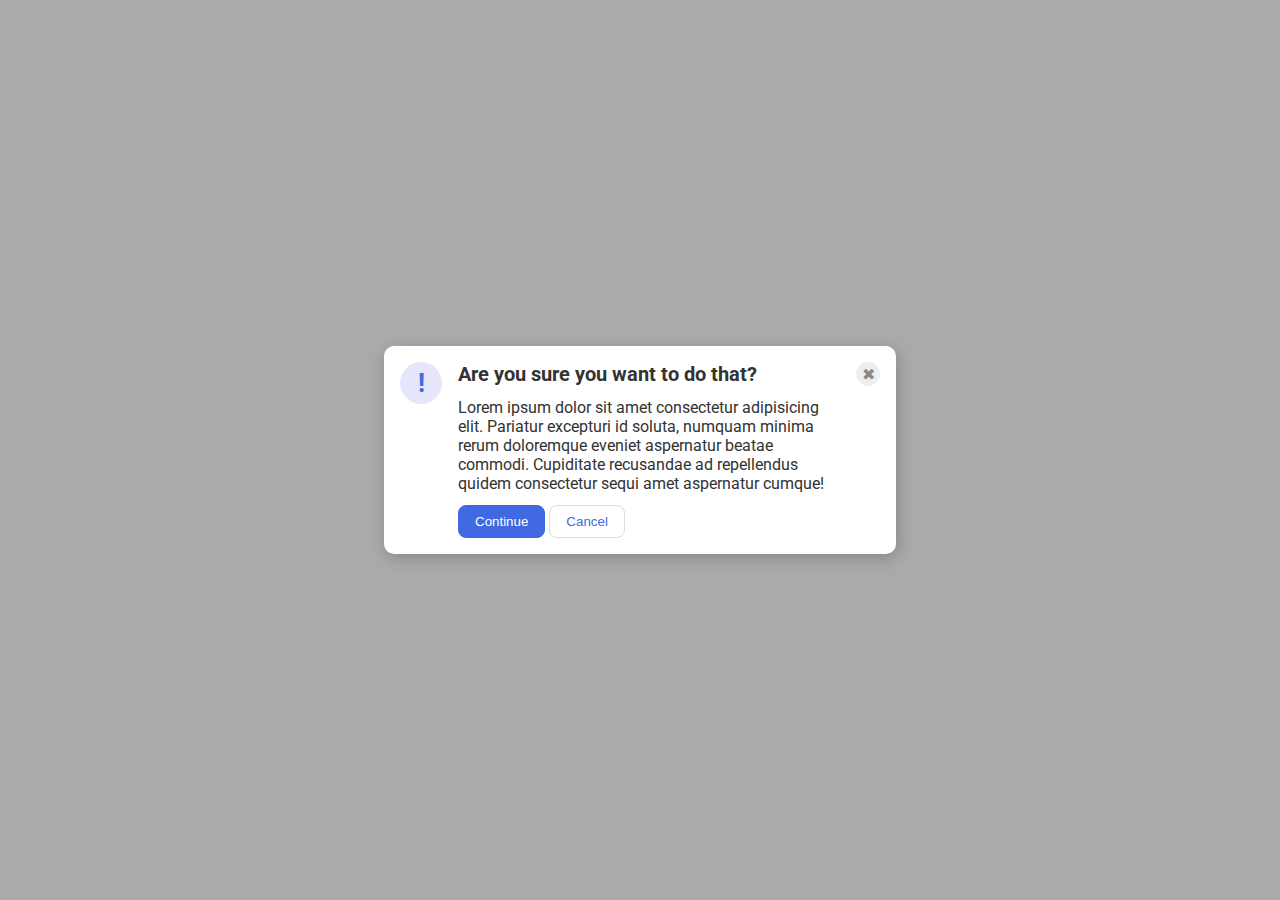
<file: foundations/flex/05-flex-modal/index.html>
<!DOCTYPE html>
<html lang="en">

<head>
  <meta charset="UTF-8">
  <meta http-equiv="X-UA-Compatible" content="IE=edge">
  <meta name="viewport" content="width=device-width, initial-scale=1.0">
  <link rel="stylesheet" href="style.css">
  <title>Modal</title>
</head>

<body>
  <div class="modal">
    <div class="icon">!</div>
    <div class="center-content">
      <div class="header">Are you sure you want to do that?</div>
      <div class="text">Lorem ipsum dolor sit amet consectetur adipisicing elit. Pariatur excepturi id soluta, numquam
        minima rerum doloremque eveniet aspernatur beatae commodi. Cupiditate recusandae ad repellendus quidem
        consectetur
        sequi amet aspernatur cumque!</div>
      <div class="buttons">
        <button class="continue">Continue</button>
        <button class="cancel">Cancel</button>
      </div>
    </div>
    <button class="close-button">✖</button>
  </div>
</body>

</html>
</file>
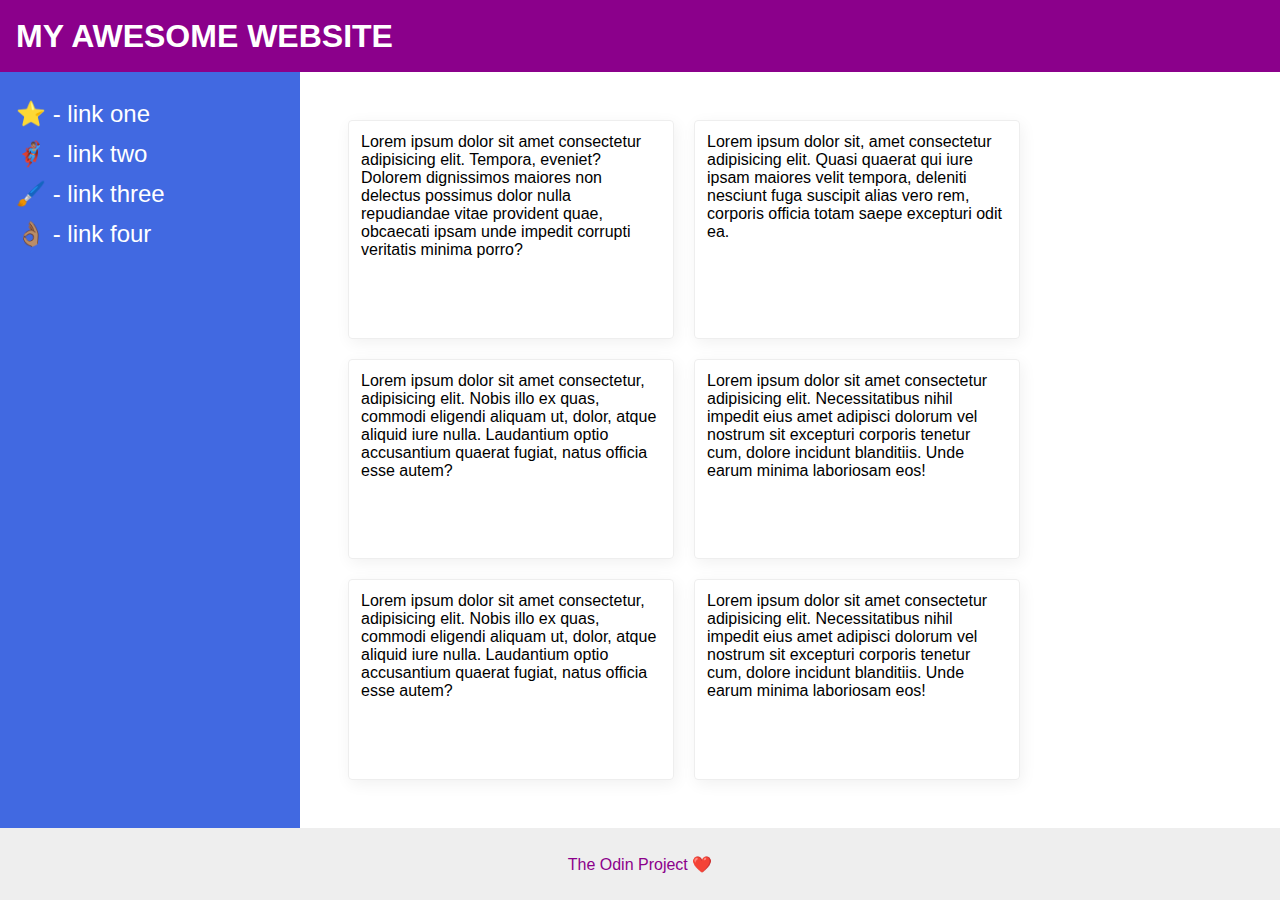
<file: foundations/flex/07-flex-layout-2/index.html>
<!DOCTYPE html>
<html lang="en">

<head>
  <meta charset="UTF-8">
  <meta http-equiv="X-UA-Compatible" content="IE=edge">
  <meta name="viewport" content="width=device-width, initial-scale=1.0">
  <title>The Holy Grail</title>
  <link rel="stylesheet" href="style.css">
</head>

<body>
  <div class="header">
    MY AWESOME WEBSITE
  </div>

  <div class="content">
    <div class="sidebar">
      <ul>
        <li><a href="#">⭐ - link one</a></li>
        <li><a href="#">🦸🏽‍♂️ - link two</a></li>
        <li><a href="#">🖌️ - link three</a></li>
        <li><a href="#">👌🏽 - link four</a></li>
      </ul>
    </div>

    <div class="cards">
      <div class="card">Lorem ipsum dolor sit amet consectetur adipisicing elit. Tempora, eveniet? Dolorem dignissimos
        maiores non delectus possimus dolor nulla repudiandae vitae provident quae, obcaecati ipsam unde impedit
        corrupti
        veritatis minima porro?</div>
      <div class="card">Lorem ipsum dolor sit, amet consectetur adipisicing elit. Quasi quaerat qui iure ipsam maiores
        velit tempora, deleniti nesciunt fuga suscipit alias vero rem, corporis officia totam saepe excepturi odit ea.
      </div>
      <div class="card">Lorem ipsum dolor sit amet consectetur, adipisicing elit. Nobis illo ex quas, commodi eligendi
        aliquam ut, dolor, atque aliquid iure nulla. Laudantium optio accusantium quaerat fugiat, natus officia esse
        autem?</div>
      <div class="card">Lorem ipsum dolor sit amet consectetur adipisicing elit. Necessitatibus nihil impedit eius amet
        adipisci dolorum vel nostrum sit excepturi corporis tenetur cum, dolore incidunt blanditiis. Unde earum minima
        laboriosam eos!</div>
      <div class="card">Lorem ipsum dolor sit amet consectetur, adipisicing elit. Nobis illo ex quas, commodi eligendi
        aliquam ut, dolor, atque aliquid iure nulla. Laudantium optio accusantium quaerat fugiat, natus officia esse
        autem?</div>
      <div class="card">Lorem ipsum dolor sit amet consectetur adipisicing elit. Necessitatibus nihil impedit eius amet
        adipisci dolorum vel nostrum sit excepturi corporis tenetur cum, dolore incidunt blanditiis. Unde earum minima
        laboriosam eos!</div>
    </div>
  </div>
  <div class="footer">
    The Odin Project ❤️
  </div>
</body>

</html>
</file>
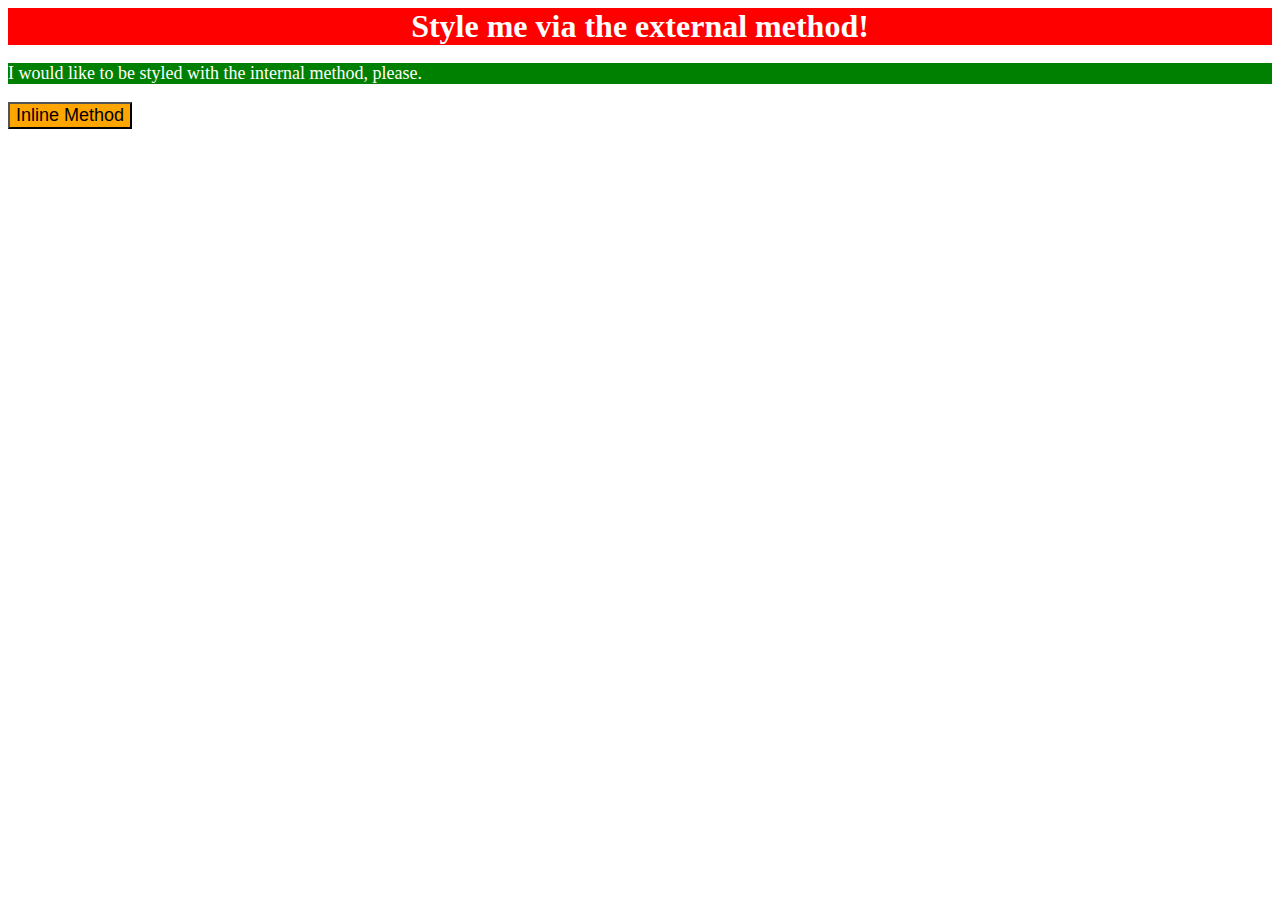
<file: foundations/intro-to-css/01-css-methods/index.html>
<!DOCTYPE html>
<html lang="en">
  <head>
    <meta charset="UTF-8">
    <meta http-equiv="X-UA-Compatible" content="IE=edge">
    <meta name="viewport" content="width=device-width, initial-scale=1.0">
    <link rel="stylesheet" href="styles.css">
    <title>Methods for Adding CSS</title>

    <style>
      p {
        background-color: green;
        color: white;
        font-size: 18px;
      }
    </style>
  </head>

  <body>
    <div>Style me via the external method!</div>
    <p>I would like to be styled with the internal method, please.</p>
    <button style="background-color: orange; font-size: 18px">Inline Method</button>
  </body>
</html>
</file>
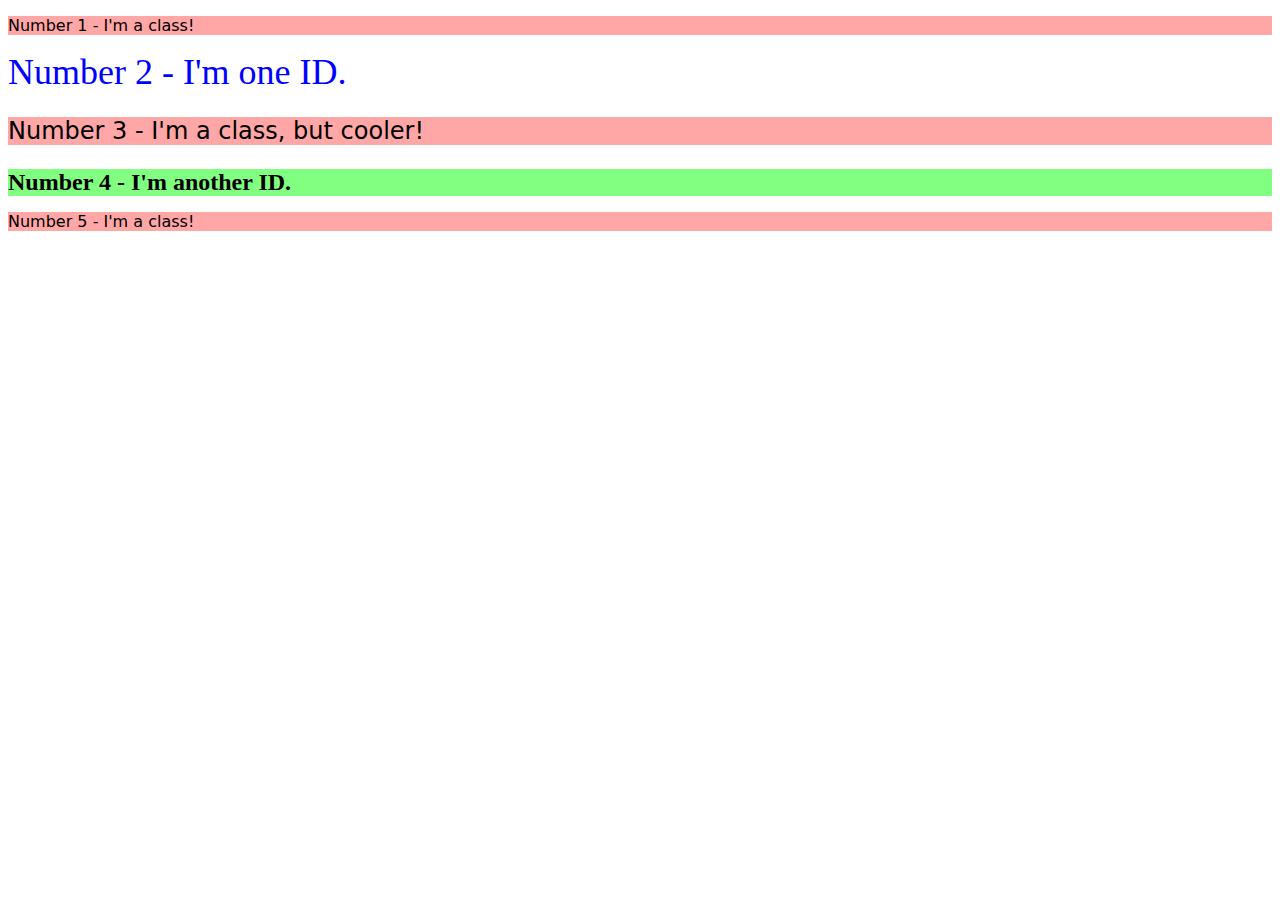
<file: foundations/intro-to-css/02-class-id-selectors/index.html>
<!DOCTYPE html>
<html lang="en">
  <head>
    <meta charset="UTF-8">
    <meta http-equiv="X-UA-Compatible" content="IE=edge">
    <meta name="viewport" content="width=device-width, initial-scale=1.0">
    <title>Class and ID Selectors</title>
    <link rel="stylesheet" href="style.css">
  </head>
  <body>
    <p class="odd">Number 1 - I'm a class!</p>
    <div id="second">Number 2 - I'm one ID.</div>
    <p class="odd bigger-font-size">Number 3 - I'm a class, but cooler!</p>
    <div id="fourth" class="bigger-font-size">Number 4 - I'm another ID.</div>
    <p class="odd">Number 5 - I'm a class!</p>
  </body>
</html>
</file>
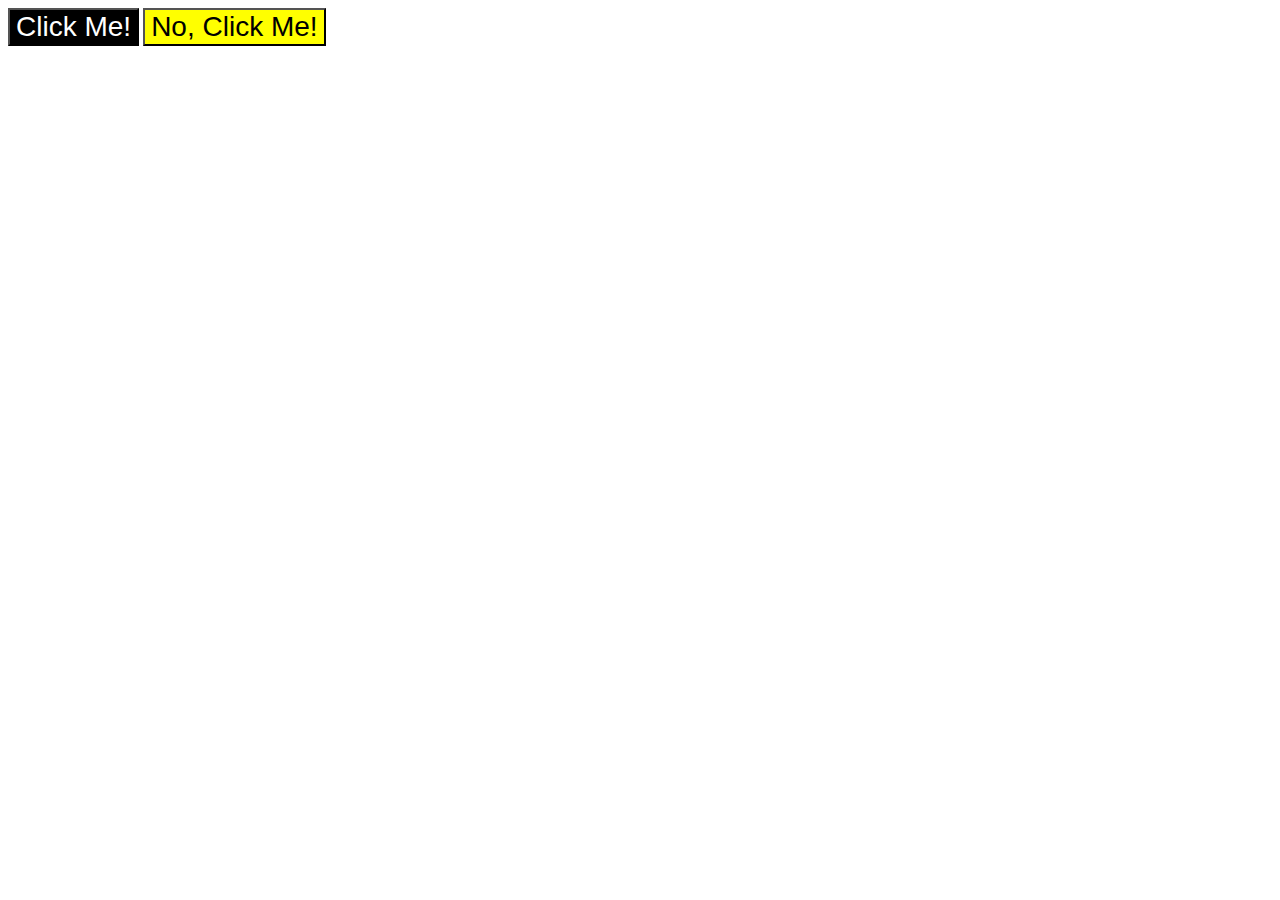
<file: foundations/intro-to-css/03-grouping-selectors/index.html>
<!DOCTYPE html>
<html lang="en">
  <head>
    <meta charset="UTF-8">
    <meta http-equiv="X-UA-Compatible" content="IE=edge">
    <meta name="viewport" content="width=device-width, initial-scale=1.0">
    <title>Grouping Selectors</title>
    <link rel="stylesheet" href="style.css">
  </head>
  <body>
    <button class="first">Click Me!</button>
    <button class="second">No, Click Me!</button>
  </body>
</html>
</file>
<file: foundations/flex/05-flex-modal/style.css>
@import url('https://fonts.googleapis.com/css2?family=Roboto:wght@400;700&display=swap');

html,
body {
  height: 100%;
}

body {
  font-family: Roboto, sans-serif;
  margin: 0;
  background: #aaa;
  color: #333;
  /* I'll give you this one for free lol */
  display: flex;
  align-items: center;
  justify-content: center;
}

.modal {
  background: white;
  width: 480px;
  border-radius: 10px;
  box-shadow: 2px 4px 16px rgba(0, 0, 0, .2);
  display: flex;
  padding: 16px;
  gap: 16px;
}

.icon {
  color: royalblue;
  font-size: 26px;
  font-weight: 700;
  background: lavender;
  width: 42px;
  height: 42px;
  border-radius: 50%;
  display: flex;
  align-items: center;
  justify-content: center;
  flex: 0 0 auto;
}

.center-content {
  display: flex;
  flex-direction: column;
  gap: 12px;
}

.header {
  font-weight: bold;
  font-size: 20px
}

.close-button {
  background: #eee;
  border-radius: 50%;
  color: #888;
  font-weight: 400;
  font-size: 16px;
  height: 24px;
  width: 24px;
  display: flex;
  align-items: center;
  justify-content: center;
  border: 1px solid #eee;
  padding: 0;
  flex: 0 0 auto;
}

button {
  cursor: pointer;
  padding: 8px 16px;
  border-radius: 8px;
}

button.continue {
  background: royalblue;
  border: 1px solid royalblue;
  color: white;
}

button.cancel {
  background: white;
  border: 1px solid #ddd;
  color: royalblue;
}
</file>
<file: foundations/flex/07-flex-layout-2/style.css>
body {
  font-family: -apple-system, BlinkMacSystemFont, 'Segoe UI', Roboto, Oxygen, Ubuntu, Cantarell, 'Open Sans', 'Helvetica Neue', sans-serif;
  margin: 0;
  min-height: 100vh;
  display: flex;
  flex-direction: column;
}

.header {
  height: 72px;
  background: darkmagenta;
  color: white;
  font-weight: 900;
  font-size: 32px;
  display: flex;
  align-items: center;
  padding: 0 16px
}

.footer {
  height: 72px;
  background: #eee;
  color: darkmagenta;
  display: flex;
  align-items: center;
  justify-content: center;
}

.content {
  display: flex;
  flex: 1;
}

.sidebar {
  width: 300px;
  background: royalblue;
  box-sizing: border-box;
  padding: 16px;
  flex: 0 0 auto;
}

ul {
  list-style-type: none;
  padding: 0;
  margin: 0;
}

li {
  margin: 12px 0;
  font-size: 24px;
}

a {
  text-decoration: none;
  color: white;
}

.cards {
  display: flex;
  flex-wrap: wrap;
  gap: 20px;
  padding: 48px;
}

.card {
  border: 1px solid #eee;
  box-shadow: 2px 4px 16px rgba(0, 0, 0, .06);
  border-radius: 4px;
  width: 300px;
  padding: 12px;
}
</file>
<file: foundations/intro-to-css/01-css-methods/styles.css>
div {
  background-color: red;
  color: white;
  font-size: 32px;
  font-weight: bold;
  text-align: center;
}
</file>
<file: foundations/intro-to-css/02-class-id-selectors/style.css>
.odd {
  background-color: #ffa7a7;
  font-family: "Verdana", "DejaVu Sans", sans-serif;
}

#second {
  color: #0000ff;
  font-size: 36px;
}

#fourth {
  background-color: #80ff80;
  font-weight: bold;
}

.bigger-font-size {
  font-size: 24px;
}
</file>
<file: foundations/intro-to-css/03-grouping-selectors/style.css>
.first,
.second {
  font-size: 28px;
  font-family: "Helvetica", "Times New Roman", sans-serif;
}

.first {
  background-color: rgb(0, 0, 0);
  color: hsl(0, 0%, 100%);
}

.second {
  background-color: #ffff00;
}
</file>
